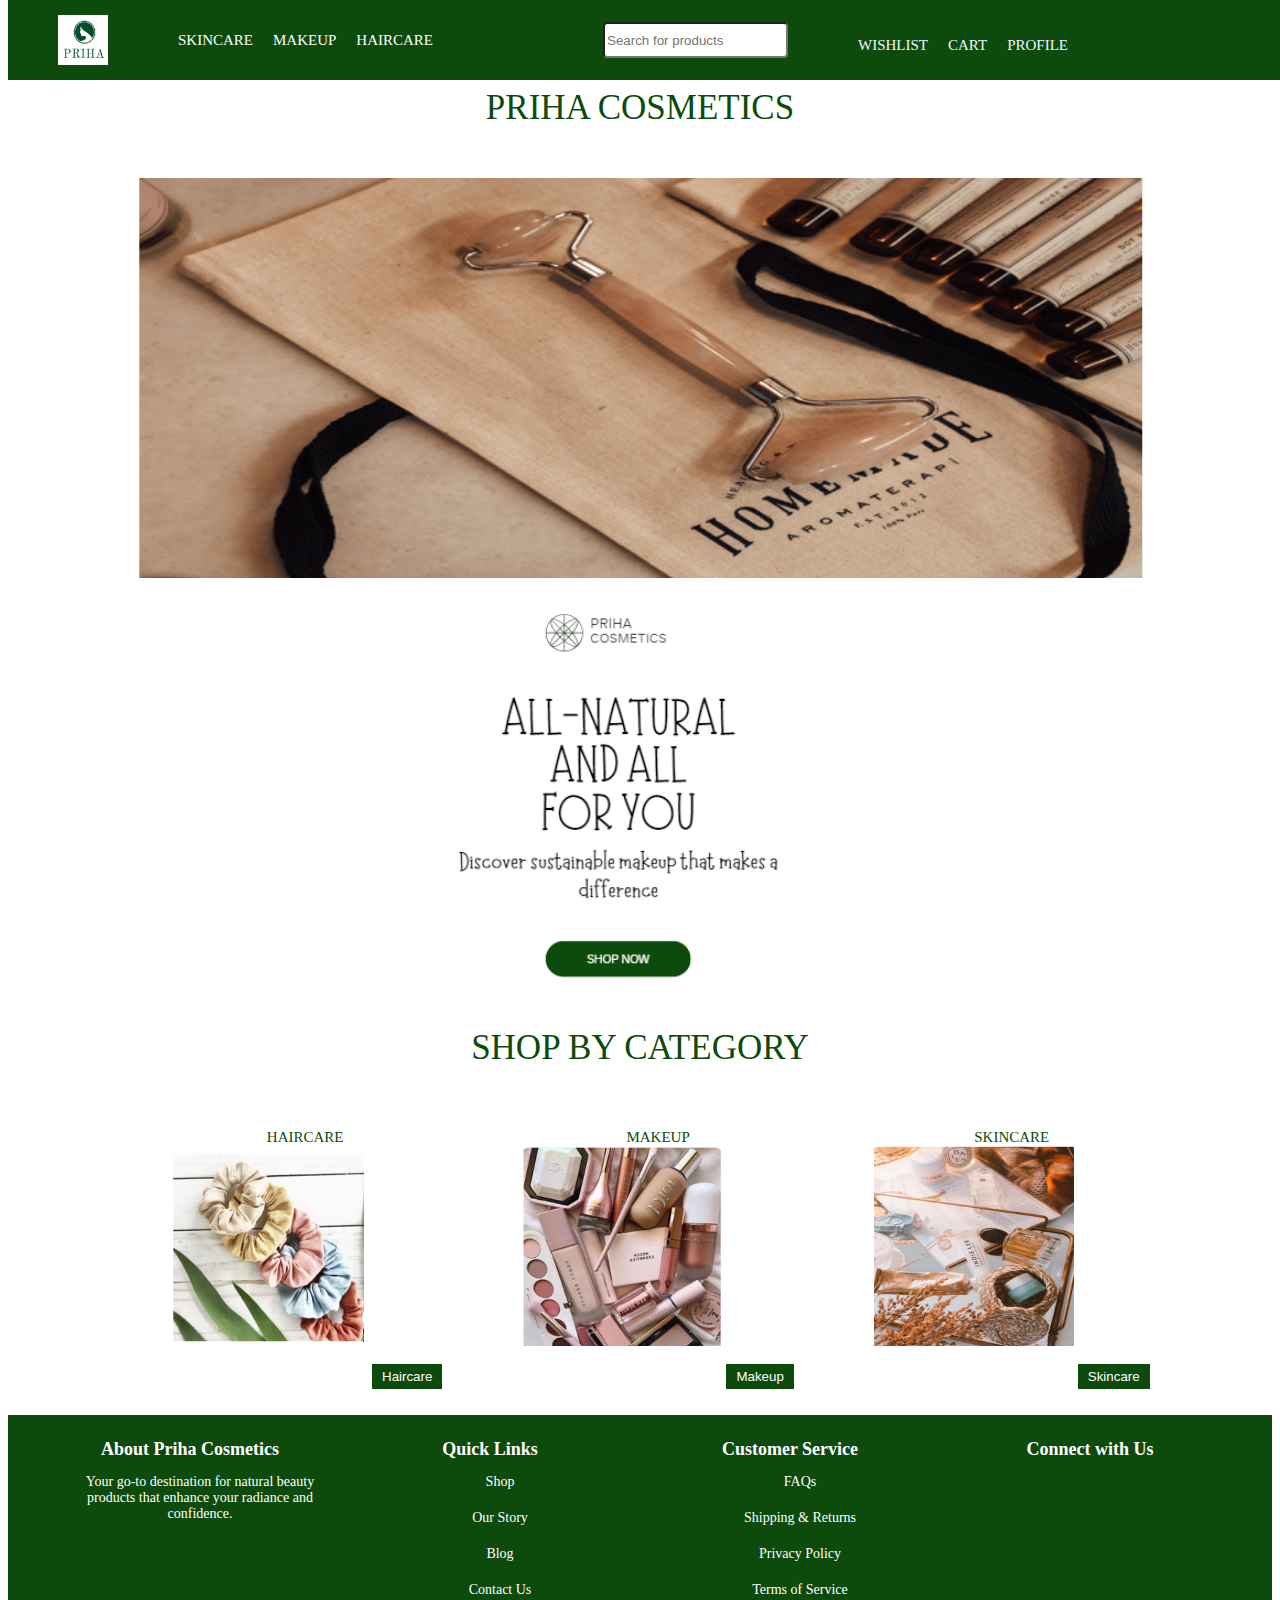
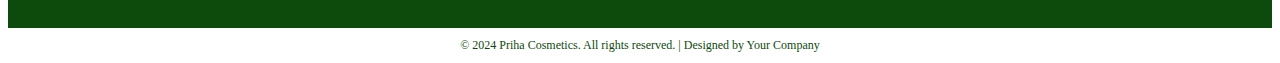
<file: index.html>
<!DOCTYPE html>
<html lang="en">
 <head>
  <meta charset="UTF-8">
  <meta name="viewport" content="width=, initial-scale=1.0">
  <title>Priha Cosmetics</title>
  <link rel="shortcut icon" href="priha.png" type="image/x-icon">
  <link rel="stylesheet" href="style.css">
  <link rel="stylesheet" href="beauty1.css">
 </head>
 <body>
  <header class="container">
   <nav class="flex space-between">
    <div class="left flex">
     <img class="logo" src="priha.png" alt="">
     <ul class="flex item-center justify-center uppercase">
      <li>
       <a class="icon" href="skin.html">Skincare</a>
      </li>
      <li>
       <a class="icon" href="lip.html">Makeup</a>
      </li>
      <li>
       <a class="icon" href="hair.html">Haircare</a>
      </li>
     </ul>
    </div>
    <div class="right flex item-center uppercase space-between">
     <input class="search all" placeholder="Search for products">
     <ul class="flex item-center justify-center uppercase">
      <li>
       <a class="Wishlist icon  mx-2" href="">Wishlist</a>
      </li>
      <li>
       <a class="Cart icon mx-2" href="">cart</a>
      </li>
      <li>
       <a class="Profile icon mx-2" href="">Profile</a>
      </li>
     </ul>
    </div>
   </nav>
  </header>
  <p class="index">PRIHA COSMETICS</p>
  <section>
   <img class="home" src="priha23.PNG" alt="">
   <img class="home1" src="cosmo.png" alt="">
  </section>
  <p class="index">SHOP BY CATEGORY</p>
  <section class="container flex">
   <div class="all">
    <figure>
     <figcaption class="skin uppercase">Haircare</figcaption>
     <img class="homeimg1" src="hp.png" alt="">
     <a href="hair.html" id="myLink"></a>
     <button onclick="navigateToExample()">Haircare</button>
     </a>
    </figure>
    <figure>
     <figcaption class="skin uppercase">Makeup</figcaption>
     <img class="homeimg1" src="img.PNG" alt="">
     <a href="lip.html" id="myLink"></a>
     <button onclick="navigateToExample()">Makeup</button>
    </figure>
    <figure>
     <figcaption class="skin uppercase">skincare</figcaption>
     <img class="homeimg1" src="img1.png" alt="">
     <a href="skin.html" id="myLink"></a>
     <button onclick="navigateToExample()">Skincare</button>
    </figure>
   </div>
  </section>
  <footer>
   <div class="footer-container">
    <div class="footer-section">
     <h4>About Priha Cosmetics</h4>
     <p>Your go-to destination for natural beauty products that enhance your radiance and confidence.</p>
    </div>
    <div class="footer-section">
     <h4>Quick Links</h4>
     <ul>
      <li>
       <a href="index.html">Shop</a>
      </li>
      <li>
       <a href="about.html">Our Story</a>
      </li>
      <li>
       <a href="#">Blog</a>
      </li>
      <li>
       <a href="contact.html">Contact Us</a>
      </li>
     </ul>
    </div>
    <div class="footer-section">
     <h4>Customer Service</h4>
     <ul>
      <li>
       <a href="#">FAQs</a>
      </li>
      <li>
       <a href="#">Shipping & Returns</a>
      </li>
      <li>
       <a href="#">Privacy Policy</a>
      </li>
      <li>
       <a href="#">Terms of Service</a>
      </li>
     </ul>
    </div>
    <div class="footer-section">
     <h4>Connect with Us</h4>
     <ul class="social-icons">
      <li>
       <a href="#" class="icon-facebook"></a>
      </li>
      <li>
       <a href="#" class="icon-twitter"></a>
      </li>
      <li>
       <a href="#" class="icon-instagram"></a>
      </li>
     </ul>
    </div>
   </div>
   <div class="footer-bottom">
    <p class="copy">&copy; 2024 Priha Cosmetics. All rights reserved. | Designed by Your Company</p>
   </div>
  </footer>
  <script src="app.js" defer></script>
  <script>
   function navigateToExample() {
    window.location.href = document.getElementById('myLink').href;
   }
  </script>
  <script src="https://code.jquery.com/jquery-3.6.3.js"></script>
  <script src="https://cdn.jsdelivr.net/npm/bootstrap@4.6.2/dist/js/bootstrap.min.js"></script>
  <script src="https://cdn.jsdelivr.net/npm/bootstrap@4.6.2/dist/js/bootstrap.bundle.min.js"></script>
 </body>
</html>
</file>
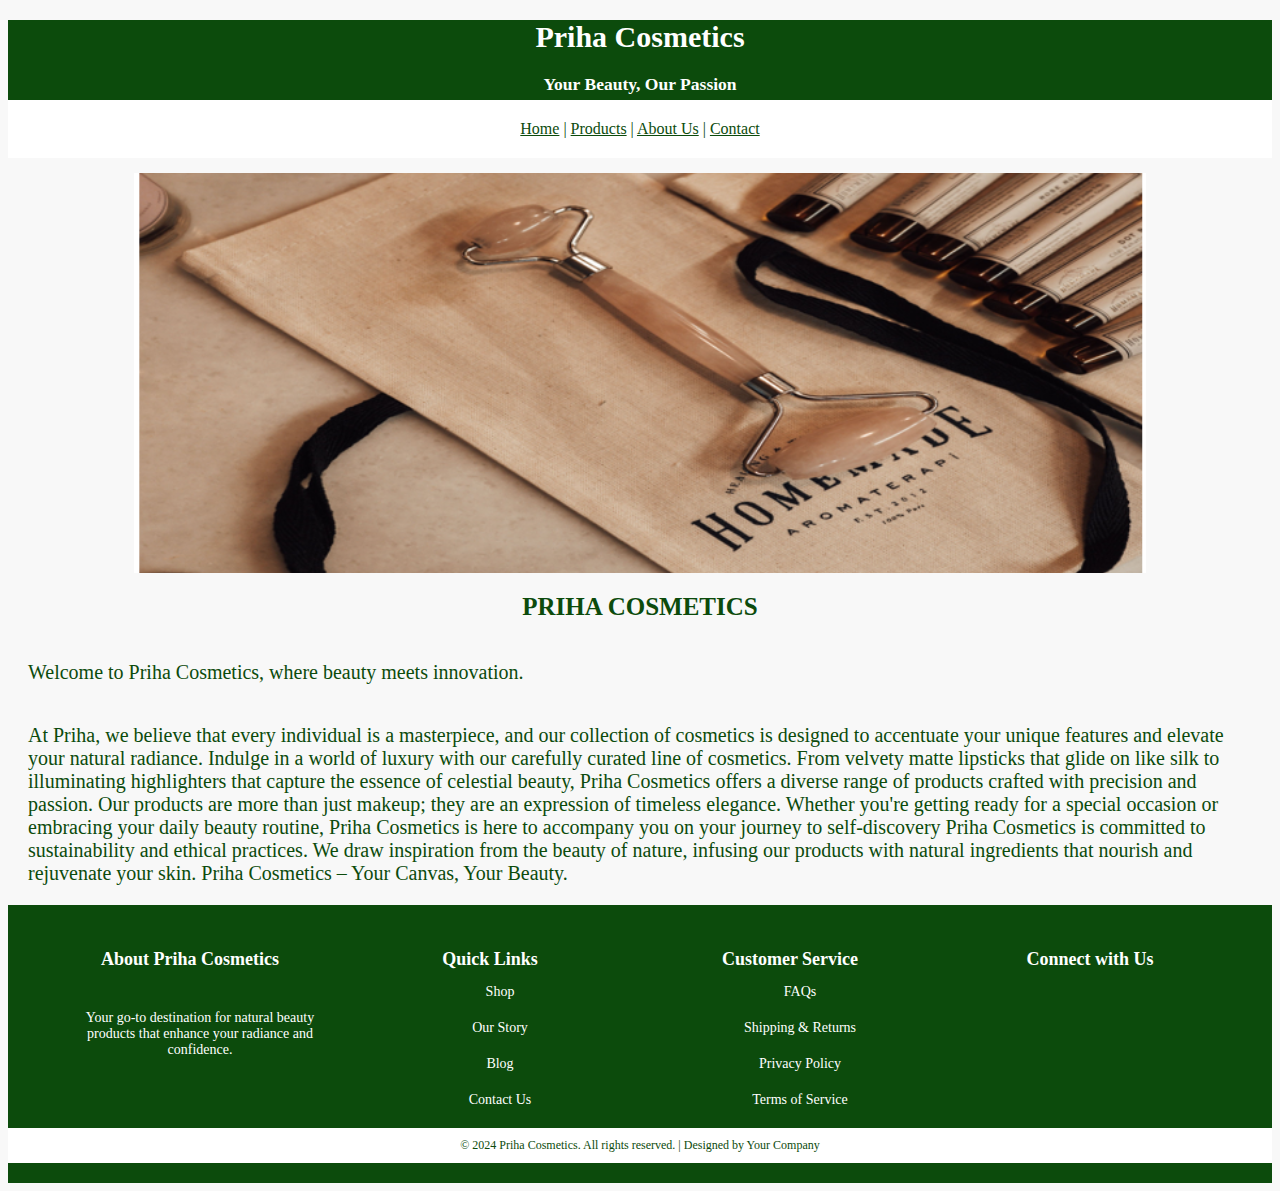
<file: about.html>
<!DOCTYPE html>
<html lang="en">
  <head>
    <meta charset="UTF-8">
    <meta name="viewport" content="width=device-width, initial-scale=1.0">
    <title>Priha Cosmetics</title>
    <link rel="shortcut icon" href="priha.png" type="image/x-icon">
    <link rel="stylesheet" href="shop.css">
  </head>

  <body>
    <header>
      <h1>Priha Cosmetics</h1>
      <h3>Your Beauty, Our Passion</h3>
    </header>

    <nav>
      <a href="index.html">Home</a> |
      <a href="lip.html">Products</a> |
      <a href="about.html">About Us</a> |
      <a href="contact.html">Contact</a>
    </nav>

    <section id="home">
      <img class="home" src="priha23.PNG" alt="">
      <h1 class="id1">PRIHA COSMETICS</h1>
      <p class="id">
        Welcome to Priha Cosmetics, where beauty meets innovation.
      </p>
      <p class="id">
        At Priha, we believe that every individual is a masterpiece, and our
        collection of cosmetics is designed to accentuate your unique features
        and elevate your natural radiance. Indulge in a world of luxury with our
        carefully curated line of cosmetics. From velvety matte lipsticks that
        glide on like silk to illuminating highlighters that capture the essence
        of celestial beauty, Priha Cosmetics offers a diverse range of products
        crafted with precision and passion. Our products are more than just
        makeup; they are an expression of timeless elegance. Whether you're
        getting ready for a special occasion or embracing your daily beauty
        routine, Priha Cosmetics is here to accompany you on your journey to
        self-discovery Priha Cosmetics is committed to sustainability and
        ethical practices. We draw inspiration from the beauty of nature,
        infusing our products with natural ingredients that nourish and
        rejuvenate your skin. Priha Cosmetics – Your Canvas, Your Beauty.
      </p>
    </section>
    <footer>
      <div class="footer-container">
        <div class="footer-section">
          <h4>About Priha Cosmetics</h4>
          <p>
            Your go-to destination for natural beauty products that enhance your
            radiance and confidence.
          </p>
        </div>
        <div class="footer-section">
          <h4>Quick Links</h4>
          <ul>
            <li>
              <a href="index.html">Shop</a>
            </li>
            <li>
              <a href="about.html">Our Story</a>
            </li>
            <li>
              <a href="#">Blog</a>
            </li>
            <li>
              <a href="contact.html">Contact Us</a>
            </li>
          </ul>
        </div>
        <div class="footer-section">
          <h4>Customer Service</h4>
          <ul>
            <li>
              <a href="#">FAQs</a>
            </li>
            <li>
              <a href="#">Shipping & Returns</a>
            </li>
            <li>
              <a href="#">Privacy Policy</a>
            </li>
            <li>
              <a href="#">Terms of Service</a>
            </li>
          </ul>
        </div>
        <div class="footer-section">
          <h4>Connect with Us</h4>
          <ul class="social-icons">
            <li>
              <a href="#" class="icon-facebook"></a>
            </li>
            <li>
              <a href="#" class="icon-twitter"></a>
            </li>
            <li>
              <a href="#" class="icon-instagram"></a>
            </li>
          </ul>
        </div>
      </div>
      <div class="footer-bottom">
        <p class="copy">
          &copy; 2024 Priha Cosmetics. All rights reserved. | Designed by Your
          Company
        </p>
      </div>
    </footer>
  </body>
</html>
</file>
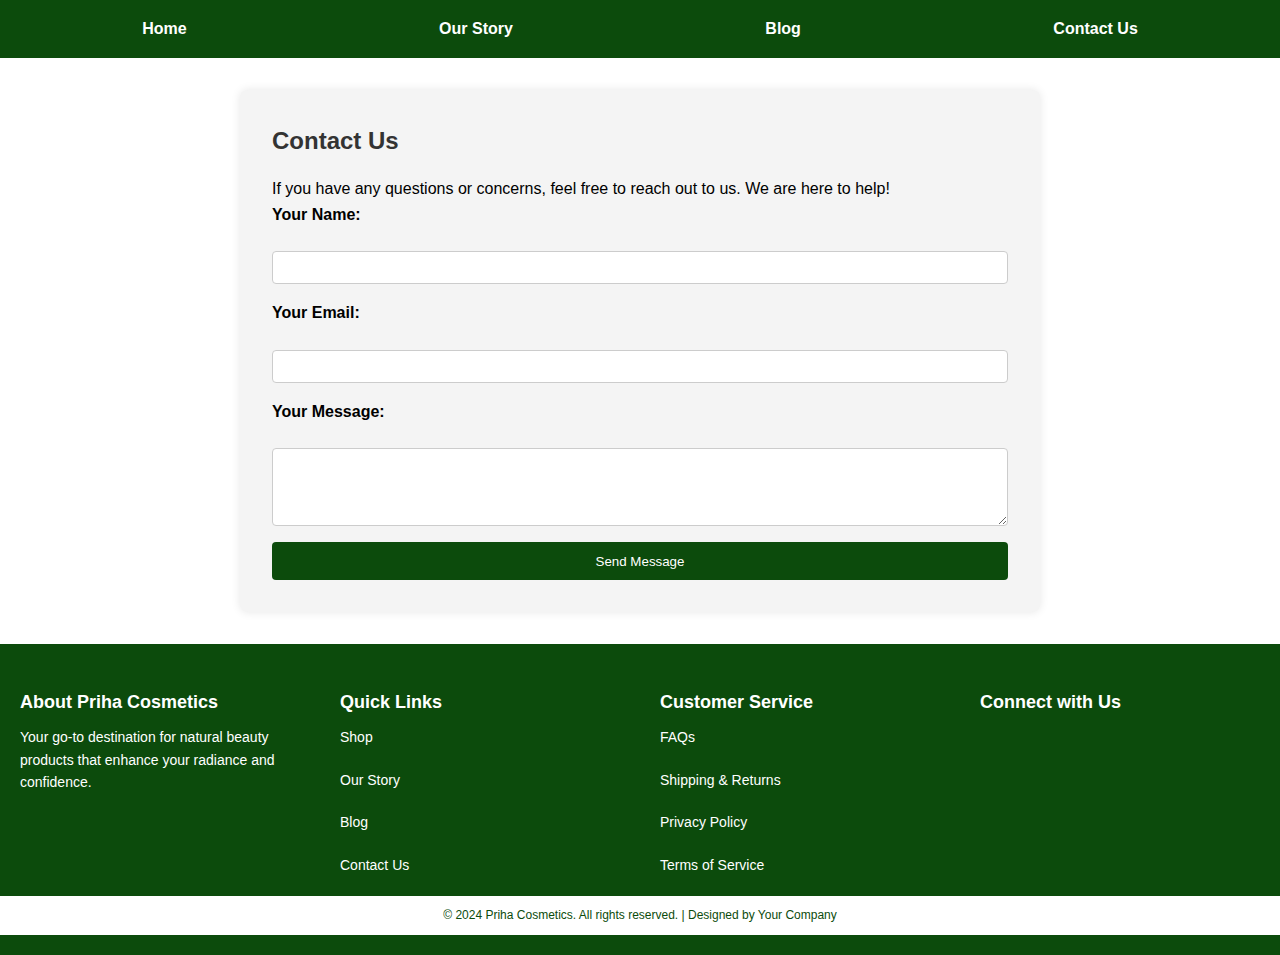
<file: contact.html>
<!DOCTYPE html>
<html lang="en">
<head>
    <meta charset="UTF-8">
    <meta name="viewport" content="width=device-width, initial-scale=1.0">
    <title>Contact Us - Priha Cosmetics</title>
    <link rel="shortcut icon" href="priha.png" class="one" type="image/x-icon">
    <link rel="stylesheet" href="all.css">
  
</head>
<body>
    <header>
        <nav>
            <ul>
                <li><a href="index.html">Home</a></li>
                <li><a href="about.html">Our Story</a></li>
                <li><a href="#">Blog</a></li>
                <li><a href="contact.html">Contact Us</a></li>
            </ul>
        </nav>
    </header>

    <section class="contact-container">
        <h2>Contact Us</h2>
        <p>If you have any questions or concerns, feel free to reach out to us. We are here to help!</p>
        <div class="poop">
        <form action="#" method="post">
            <label for="name">Your Name:</label>
            <input type="text" id="name" name="name" required>

            <label for="email">Your Email:</label>
            <input type="email" id="email" name="email" required>

            <label for="message">Your Message:</label>
            <textarea id="message" name="message" rows="4" required></textarea>

            <button type="submit">Send Message</button>
        </form>
    </div>
    </section>
    

    <footer>
        <div class="footer-container">
          <div class="footer-section">
            <h4>About Priha Cosmetics</h4>
            <p>Your go-to destination for natural beauty products that enhance your radiance and confidence.</p>
          </div>
      
          <div class="footer-section">
            <h4>Quick Links</h4>
            <ul>
              <li><a href="index.html">Shop</a></li>
              <li><a href="about.html">Our Story</a></li>
              <li><a href="#">Blog</a></li>
              <li><a href="contact.html">Contact Us</a></li>
            </ul>
          </div>
      
          <div class="footer-section">
            <h4>Customer Service</h4>
            <ul>
              <li><a href="#">FAQs</a></li>
              <li><a href="#">Shipping & Returns</a></li>
              <li><a href="#">Privacy Policy</a></li>
              <li><a href="#">Terms of Service</a></li>
            </ul>
          </div>
      
          <div class="footer-section">
            <h4>Connect with Us</h4>
            <ul class="social-icons">
              <li><a href="#" class="icon-facebook"></a></li>
              <li><a href="#" class="icon-twitter"></a></li>
              <li><a href="#" class="icon-instagram"></a></li>
            </ul>
          </div>
        </div>
      
        <div class="footer-bottom">
          <p class="copy">&copy; 2024 Priha Cosmetics. All rights reserved. | Designed by Your Company</p>
        </div>
      </footer>
      <script>document.addEventListener('DOMContentLoaded', function () {
      
        var form = document.querySelector('form');
    
      
        form.addEventListener('submit', function (event) {
          
            event.preventDefault();
    
       
            alert('Your message has been sent! Thank you.');
    
        });
    });
    </script>
</body>
</html>
</file>
<file: style.css>
@import url('https://fonts.googleapis.com/css2?family=Noto+Sans&display=swap') ;

html {
	height: 100%;
	width: 100%;
	margin: 0;
	box-sizing: border-box;
	scroll-behavior: smooth;
	scroll-padding-top: var(--scroll-padding,50px );
}

body {
	display: flex;
	font-size: 16px;
	position: relative;
	justify-content: space-between;
	flex-direction: column;
	padding-top: 60px;
	box-sizing: inherit;
}

button {
	background-color: rgb(12, 75, 12);
	color: white;
	padding: 5px 10px;
	align-items: center;
	border: none;
	cursor: pointer;
	margin-top: 20px;
	text-decoration: none;
}

nav {
	position: sticky;
	top: 0;
	z-index: 100;
}

nav {
	height: 80px;
	position: relative;
	background-color: rgb(12, 75, 12);
}

.flex {
	display: flex;
}

.space-between {
	justify-content: space-between;
}

.left img {
	width: 50px;
	height: 50px;
}

header {
	background: rgb(12, 75, 12);
	color: white;
	position: fixed;
	z-index: 9999;
	top:0;
}

@media only screen and (max-width: 600px) {
	body {
		font-size: 14px;
	}
}

.container {
	max-width: 2000px;
	width: 100%;
	padding: 0 20px;
	display: flex;
	flex-wrap: wrap;
	text-align: center;
	flex-grow: 1;
	margin-bottom: 60px;
}

.homeimg {
	display: flex;
	margin-top: 10px;
	border: hsl(0, 0%, 80%) solid 1px;
	max-width: 180px;
	margin-right: 30px;
}

.icon {
	color: white;
	text-decoration: none;
	font-size: 15px;
}

nav ul {
	list-style: none;
	margin: 20px 20px;
	display: flex;

}

nav a {
	text-decoration: none;
	color: #fff;
	
}

nav ul li {
	padding: 0 10px;
}

.section {
	background: white;
	min-height: 100vh;
	padding: 20px;
	display: flex;
	flex-wrap: wrap;
	align-items: center;
}

.home1 {
	background-size: 300px 300px;
	width: 60%;
	margin: 15px auto;
	display: block;
	height: 400px;
	object-fit: cover;
	text-decoration: none;
}

.home {
	background-size: 600px 600px;
	width: 80%;
	margin: 15px auto;
	display: block;
	height: 400px;
	object-fit: cover;
	text-decoration: none;
}

.index {
	text-align: center;
	color: rgb(12, 75, 12);
	font-size: 35px;
	margin-top: 20px;
}

.right {
	color: white;
	font-size: 15px;
	display: flex;
	align-items: center;
}

.search {
	height: 30px;
	
}

.logo {
	max-width: 100%;
	margin-top: 15px;
	margin-right: 0;
	margin-bottom: 15px;
	margin-left: 30px;
}

.all {
	background-color: white;
	display: flex;
	border-radius: 4px;
}

.homeimg {
	margin: 10px;
	width: 200px;
	height: 200px;
	border-radius: 2px;
}

.homeimg1 {
	width: 200px;
	height:200px;
	border-radius: 2px;
	padding-bottom: 35px;
}

.skin, .price {
	text-align: center;
	color: rgb(12, 75, 12);
	font-size: 15px;
	margin-top: 10px;
	
}

.two {
	padding-left: 185px;
}

.fa-star {
	padding-top: 7px;
}

.card {
	width: 200px;
	margin: 20px;
	background-color: #fff;
	box-shadow: 0 2px 4px rgb(0, 0, 0, 0.1);
	border-radius: 8px;
}

.fa-regular {
	padding-left: 5px;
	padding-top: 10px;
}

.skin1 {
	display: flex;
	align-items: center;
	padding-left: 40px;
}

.desktop-only {
	display: block;
}

@media only screen and (max-width: 700px) {
	.desktop-only {
		display: none;
	}
}

.btm {
	align-items: center;
	margin-left: 70px;
}
footer {
	background-color: rgb(12, 75, 12);
	color: white;
	text-align: center;
	position: relative;
	margin-top: -50px;
	clear: both;

}

.footer-container {
	display: flex;
	justify-content: space-between;
	max-width: 1200px;
	margin: 0 auto;	
	margin-bottom: 10px;	

}

.footer-section {
	width: 25%;
}

.footer-section h4 {
	font-size: 18px;
	margin-bottom: 10px;
}

.footer-section p, .footer-section ul {
	font-size: 14px;
	list-style: none;
	padding: 0;
	margin-left: 20px;
}

.footer-section ul li {
	margin-bottom: 20px;
}

.footer-section ul a {
	color: #fff;
	text-decoration: none;
}

.footer-bottom {
	background-color: white;
	padding: 10px 0;
	text-align: center;
	left:0 auto;
}

.footer-bottom p {
	font-size: 12px;
	margin: 0;
}

.social-icons {
	list-style: none;
	padding: 0;
	margin: 0;
}

.social-icons li {
	display: inline-block;
	margin-right: 10px;
}
.icon-facebook, .icon-twitter, .icon-instagram {
	display: block;
	width: 20px;
	height: 20px;
	background-size: cover;
}

.icon-facebook {
	background-image: url("https://cdn-icons-png.flaticon.com/128/145/145802.png");
}

.icon-twitter {
	background-image: url("https://cdn-icons-png.flaticon.com/128/3670/3670151.png");
}

.icon-instagram {
	background-image: url("https://cdn-icons-png.flaticon.com/128/4138/4138124.png");
}

.copy {
	color: rgb(12, 75, 12);
}

.all {
	margin-left: 100px;
}

.dialog {
	position: fixed;
	top: 50%;
	left: 50%;
	transform: translate(-50%,-50%);
	background-color: #fff;
	padding: 20px;
	box-shadow: 0 0 10px rgb(0, 0, 0, 0.3);
	z-index: 1000;
	max-width: 80%;
	text-align: center;
}

.dialog img {
	width: 50%;
	height: 50%;
	margin-bottom: 10px;
}

.dialog button {
	background-color: #007bff;
	color: #fff;
	border: none;
	padding: 10px 20px;
	cursor: pointer;
	font-size: 16px;
	margin-top: 10px;
}

.dialog button:hover {
	background-color: #0056b3;
}
</file>
<file: beauty1.css>
.right {
	align-items: center;
	margin-left: 20px;
	height: 100%;
}

.left {
	margin-right: 20px;
}

.search {
	left: 0;
	margin-right: 0px;
 /* Prevent the search input from shrinking */;
}

.flex {
	display: flex;
	
}

.item-center {
	align-items: center;
}

.justify-center {
	justify-content: center;
}

.space-between {
	justify-content: space-between;
}

.uppercase {
	text-transform: uppercase;
}

.mx-2 {
	
	text-decoration: none;
	color: aliceblue;
	display: flex;
	padding-top: 10px;
	
}
</file>
<file: shop.css>
footer {
	background-color: rgb(12, 75, 12);
	color: white;
	padding: 20px 0;
	text-align: center;
	grid-row: 3;
}

.footer-container {
	display: flex;
	justify-content: space-between;
	max-width: 1200px;
	margin: 0 auto;
}

.footer-section {
	width: 25%;
}

.footer-section h4 {
	font-size: 18px;
	margin-bottom: 10px;
}

.footer-section p, .footer-section ul {
	font-size: 14px;
	list-style: none;
	padding: 0;
	margin-left: 20px;
}

.footer-section ul li {
	margin-bottom: 20px;
}

.footer-section ul a {
	color: #fff;
	text-decoration: none;
}

.footer-bottom {
	background-color: white;
	padding: 10px 0;
	text-align: center;
}

.footer-bottom p {
	font-size: 12px;
	margin: 0;
}

.social-icons {
	list-style: none;
	padding: 0;
	margin: 0;
}
h1{
    margin-top: 20px;
    color:#fff;
}
.social-icons li {
	display: inline-block;
	margin-right: 10px;
}
h3{
    margin-top: 0px;
    margin-bottom: 30px;

}
.icon-facebook, .icon-twitter, .icon-instagram {
	display: block;
	width: 20px;
	height: 20px;
	background-size: cover;
}

.icon-facebook {
	background-image: url("https://cdn-icons-png.flaticon.com/128/145/145802.png");
}

.icon-twitter {
	background-image: url("https://cdn-icons-png.flaticon.com/128/3670/3670151.png");
}

.icon-instagram {
	background-image: url("https://cdn-icons-png.flaticon.com/128/4138/4138124.png");
}

.copy {
	color: rgb(12, 75, 12);
}

.all {
	margin-left: 100px;
}
body {
    font-family: 'Times New Roman', Times, serif;
    background-color: #f8f8f8;
}
.home {
	background-size: 600px 600px;
	width: 80%;
	margin: 15px auto;
	display: block;
	height: 400px;
	object-fit: cover;
	text-decoration: none;
}
header {
    background-color:rgb(12, 75, 12);
    color: #fff;
    text-align: center;
    font-size: 15px;
    height: 80px;
    font-family: 'Times New Roman', Times, serif;
}
a{
    color:rgb(12, 75, 12);
}
nav {
    background-color:white;
    color: rgb(12, 75, 12);
    text-align: center; 
    padding-top: 20px; 
    padding-bottom: 20px; 
}
.id{
    color:rgb(12, 75, 12);
    font-size: 20px;
    padding-left: 20px;
    padding-right: 20px;  
}
.id1{
    color:rgb(12, 75, 12);
    font-size: 25px;
}
section {
    padding: 0px;
}
h1{
    text-align: center;
    object-fit: cover;   
}
p{
    font-size: 18px;
    margin-top: 40px;
}
</file>
<file: all.css>
/* Reset some default styles */
body, h1, h2, h3, p, ul, li, form {
	margin: 0;
	padding: 0;
}

/* Apply a box-sizing border-box model to all elements */
* {
	box-sizing: border-box;
}

body {
	font-family: 'Arial', sans-serif;
	line-height: 1.6;
}

header {
	background-color: rgb(12, 75, 12);
	color: #fff;
	padding: 1rem;
}

nav ul {
	list-style: none;
	display: flex;
	justify-content: space-around;
}

nav a {
	text-decoration: none;
	color: #fff;
	font-weight: bold;
}

.contact-container {
	max-width: 800px;
	margin: 2rem auto;
	padding: 2rem;
	background-color: #f4f4f4;
	border-radius: 8px;
	box-shadow: 0 0 10px rgba(0, 0, 0, 0.1);
}

.contact-container h2 {
	color: #333;
	margin-bottom: 1rem;
}

form {
	display: grid;
	gap: 1rem;
}

label {
	font-weight: bold;
}

input,
textarea {
	width: 100%;
	padding: 0.5rem;
	margin-top: 0.5rem;
	border: 1px solid #ccc;
	border-radius: 4px;
}

button {
	background-color: rgb(12, 75, 12);
	color: #fff;
	padding: 0.7rem 1rem;
	border: none;
	border-radius: 4px;
	cursor: pointer;
	transition: background-color 0.3s;
}

button:hover {
	background-color: rgb(12, 75, 12);
}

body {
	margin: 0;
	font-family: 'Arial', sans-serif;
}

footer {
	background-color: rgb(12, 75, 12);
	color: #fff;
	padding: 20px 0;
}

.footer-container {
	display: flex;
	justify-content: space-between;
	max-width: 1300px;
	margin: 0 auto;
}

.footer-section {
	width: 25%;
}

.footer-section h4 {
	font-size: 18px;
	margin-bottom: 10px;
	margin-left: 20px;
}

.footer-section p, .footer-section ul {
	font-size: 14px;
	list-style: none;
	padding: 0;
	margin-left: 20px;
}

.footer-section ul li {
	margin-bottom: 20px;
}

.footer-section ul a {
	color: #fff;
	text-decoration: none;
}

.footer-bottom {
	background-color: white;
	padding: 10px 0;
	text-align: center;
}

.footer-bottom p {
	font-size: 12px;
	margin: 0;
}

.social-icons {
	list-style: none;
	padding: 0;
	margin: 0;
}

.social-icons li {
	display: inline-block;
	margin-right: 10px;
}

.icon-facebook,
  .icon-twitter,
  .icon-instagram {
	display: block;
	width: 20px;
	height: 20px;
	background-size: cover;
}

.icon-facebook {
	background-image: url('https://cdn-icons-png.flaticon.com/128/145/145802.png');
}

.icon-twitter {
	background-image: url('https://cdn-icons-png.flaticon.com/128/3670/3670151.png');
}

.icon-instagram {
	background-image: url('https://cdn-icons-png.flaticon.com/128/4138/4138124.png');
}

.copy {
	color: rgb(12, 75, 12);
}

.all {
	margin-left: 100px;
}
</file>
